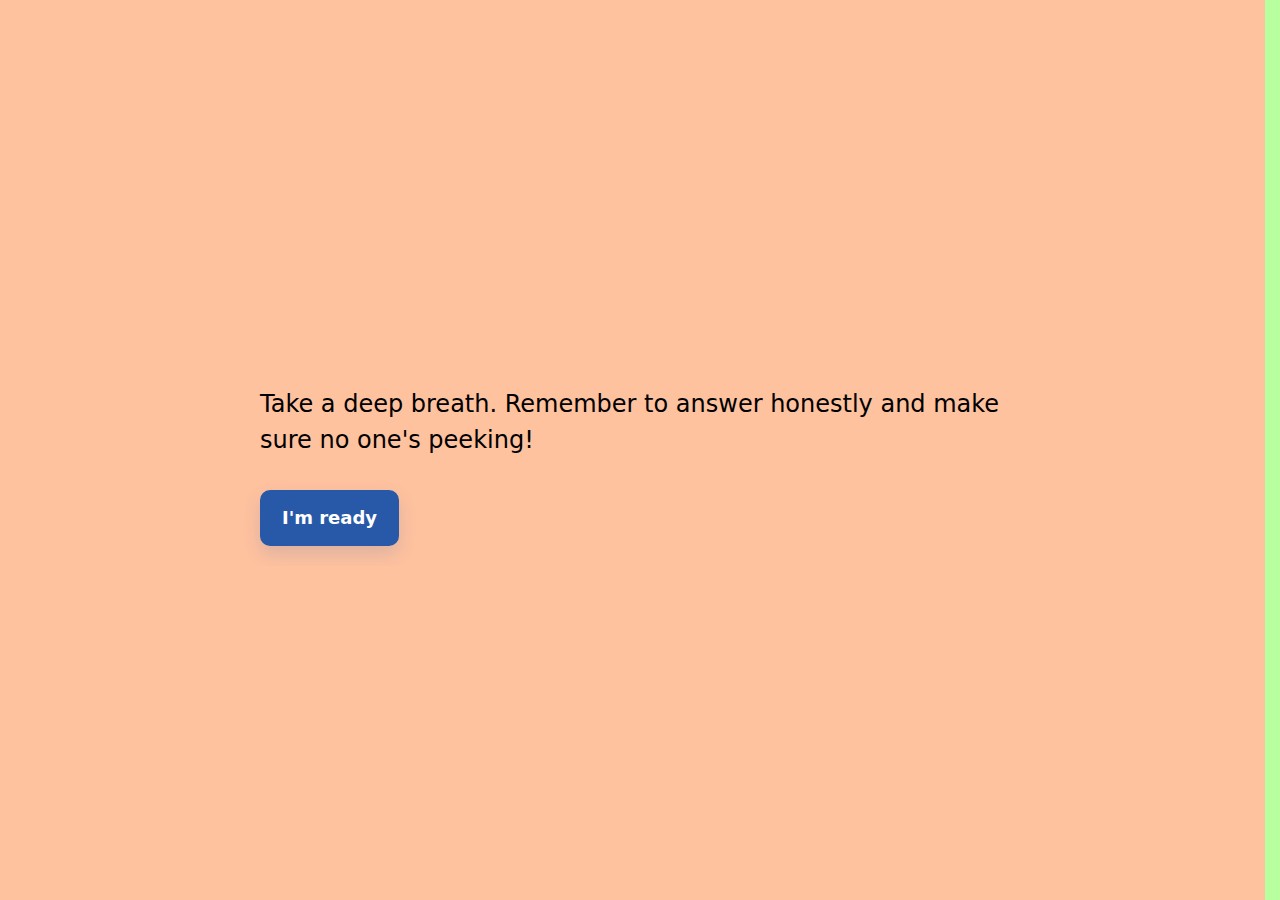
<file: index.html>
<!DOCTYPE html>
<html lang="en">
  <head>
    <meta charset="UTF-8" />
    <meta name="viewport" content="width=device-width, initial-scale=1.0" />
    <meta name="robots" content="noindex, nofollow, noarchive, noimageindex" />
    <meta content="light" name="color-scheme" />
    <meta content="##ff9f9f" name="theme-color" />
    <link rel="stylesheet" href="/style.css" />
    <!-- <link rel="shortcut icon" type="image/x-icon" href="/assets/icons/favicon.ico" sizes="64x64">
    <link rel="icon" type="image/svg+xml" href="/assets/icons/favicon.svg"> -->
    <title>Same Wave - A game for anyone curious about compatibility</title>
    <script src="index.js" type="module" defer></script>
    <script src="src/scripts/category.js" type="module" defer></script>
    <script src="src/scripts/input.js" type="module" defer></script>
    <script type="application/ld+json">
      {
        "@context": "https://schema.org",
        "@type": "VideoGame",
        "name": "Same Wave",
        "description": "Take turns answering quirky questions - are you on the same wavelength? A fun conversation starter for couples, friends, and anyone who wants to see how well they really know each other. Same Wave is a game for anyone curious about compatibility.",
        "keywords": "compatibility game, couples game, friendship quiz, party game, conversation starter, relationship questions",
        "numberOfPlayers": {
          "@type": "QuantitativeValue",
          "minValue": 2,
          "maxValue": 2
        },
        "url": "https://www.example.com",
        "image": "https://www.example.com/game-image.jpg",
        "screenshot": ["https://www.example.com/screenshot-of-the-game.jpg"],
        "genre": "Quiz",
        "playMode": ["MultiPlayer", "CoOp"],
        "gamePlatform": "Web browser",
        "applicationCategory": "Game",
        "operatingSystem": "Any",
        "isAccessibleForFree": true,
        "author": {
          "@type": "Organization",
          "name": "Grupp 2"
        },
        "datePublished": "2025-11-06",
        "softwareVersion": "1.0.0",
        "inLanguage": "en",
        "audience": {
          "@type": "PeopleAudience",
          "requiredMinAge": "13"
        },
        "offers": {
          "@type": "Offer",
          "price": "0",
          "priceCurrency": "SEK",
          "availability": "https://schema.org/InStock"
        }
      }
    </script>
  </head>

  <body>
    <main class="screens">
      <!-- Intro/entry - the first screen the user sees -->

      <section class="screen" data-screen="welcome">
        <div class="screen__content">
          <h1 class="screen__title">Same Wave</h1>
          <p class="screen__subtitle">
            Take turns answering quirky questions - are you on the same
            <span class="wave">wavelength</span>? A fun conversation starter for
            couples, friends, and anyone who wants to see how well they really
            know each other.
          </p>

          <button class="screen__button" data-type="navigation" data-to="rules">
            Get started
          </button>
        </div>
      </section>

      <!-- Rules for the game -->

      <section class="screen" data-screen="rules">
        <div class="screen__content">
          <h1 class="screen__title">How to play</h1>
          <p class="screen__subtitle">
            Two players, one device. Take turns answering the same questions—one
            person answers, passes the device, then the other answers. Your
            responses stay hidden until the final reveal when you compare
            everything and see if you're in sync.
          </p>

          <ul class="screen__list">
            <li class="screen__list-item">Pick a category</li>
            <li class="screen__list-item">Input your names</li>
            <li class="screen__list-item">
              Take turns answering on one device
            </li>
            <li class="screen__list-item">
              Responses stay hidden until the end
            </li>
            <li class="screen__list-item">No time limit!</li>
          </ul>

          <button
            class="screen__button"
            data-type="navigation"
            data-to="category"
          >
            Pick a category
          </button>
        </div>
      </section>

      <!-- Players choose a category -->

      <section class="screen" data-screen="category">
        <div class="screen__content">
          <h1 class="screen__title">Pick a category</h1>
          <p class="screen__subtitle">
            First date? Start light with favorites and preferences. Long-term
            couple? Go deep with values and dreams. Just hanging with friends?
            Dive into the weird stuff.
          </p>

          <div class="category-select">
            <label class="category-select__label" for="category-select"
              >Select a category</label
            >
            <select
              class="category-select__field"
              id="category-select"
              name="category"
            >
              <!-- The <options> will be poplated by JS bsed on the amount of categories in the .json file. It should show the name of the category + amount of questions (lenght) -->
            </select>
          </div>

          <button class="screen__button" data-type="navigation" data-to="input">
            Who's playing?
          </button>
        </div>
      </section>

      <!-- Players input their names -->

      <section class="screen" data-screen="input">
        <div class="screen__content">
          <h1 class="screen__title">Who's playing?</h1>
          <p class="screen__subtitle">
            Please remember to answer honestly. No screen-peeking! Press play to
            start the game when you're ready. Good luck!
          </p>

          <form id="players-form">
            <div class="screen__players">
              <div class="player-input">
                <label class="player-input__label" for="player-one"
                  >Player 1</label
                >
                <input
                  class="player-input__field"
                  id="player-one"
                  type="text"
                  name="player-one"
                  minlength="1"
                  placeholder="Daty McDate"
                />
                <span class="player-input__error" aria-live="assertive"></span>
              </div>
              <div class="player-input">
                <label class="player-input__label" for="player-two"
                  >Player 2</label
                >
                <input
                  class="player-input__field"
                  id="player-two"
                  type="text"
                  name="player-two"
                  minlength="1"
                  placeholder="Friendy McFriend"
                />
                <span class="player-input__error" aria-live="assertive"></span>
              </div>
            </div>

            <button class="screen__button" type="submit">Start the game</button>
          </form>
        </div>
      </section>

      <!-- Before the question -->

      <section class="screen" data-screen="ready">
        <div class="screen__content">
          <h1 class="screen__title">
            <span
              class="screen__title__text screen__title__text--greeting"
            ></span>
            <span
              class="screen__title__text screen__title__text--username"
            ></span>
          </h1>
          <p class="screen__subtitle">
            Take a deep breath. Remember to answer honestly and make sure no
            one's peeking!
          </p>
          <button
            class="screen__button"
            data-type="navigation"
            data-to="question"
          >
            I'm ready
          </button>
        </div>
      </section>

      <!-- The question section -->

      <section class="screen" data-screen="question">
        <div class="screen__content">
          <form class="question-form">
            <fieldset class="question-form__fieldset">
              <legend class="question-form__legend">
                <span class="question-form__player-name"></span>
                <div class="question-form__legendquestion-form__progress">
                  <span class="question-form__progress-current"></span>
                  <span class="question-form__progress-total"></span>
                </div>
                <span class="question-form__fieldset-text"></span>
              </legend>

              <div class="answer-option" data-answer="agree">
                <label for="q1_a1" class="answer-option__label">
                  <input
                    type="radio"
                    id="q1_a1"
                    name="question1"
                    value="agree"
                    data-answer="agree"
                    class="answer-option__input"
                  />
                  <span class="answer-option__text"></span>
                </label>
              </div>

              <div class="answer-option" data-answer="disagree">
                <label for="q1_a2" class="answer-option__label">
                  <input
                    type="radio"
                    id="q1_a2"
                    name="question1"
                    value="disagree"
                    data-answer="disagree"
                    class="answer-option__input"
                  />
                  <span class="answer-option__text"></span>
                </label>
              </div>

              <div class="answer-option" data-answer="neutral">
                <label for="q1_a3" class="answer-option__label">
                  <input
                    type="radio"
                    id="q1_a3"
                    name="question1"
                    value="neutral"
                    data-answer="neutral"
                    class="answer-option__input"
                  />
                  <span class="answer-option__text"></span>
                </label>
              </div>

              <button class="screen__button">Lock in and continue</button>
            </fieldset>
          </form>
        </div>
      </section>

      <!-- After the player has answered to indicate the answer was recorded -->

      <section class="screen" data-screen="blackout">
        <div class="screen__content">
          <h1 class="screen__title">
            <span
              class="screen__title__text screen__title__text--greeting"
            ></span>
            <span
              class="screen__title__text screen__title__text--username"
            ></span>
          </h1>
          <p class="screen__subtitle">
            Answer recorded. Now close your eyes and pass the device.
          </p>
          <button class="screen__button">Hand it over</button>
        </div>
      </section>

      <!-- Present a "synco-score" and display how the players matched -->

      <section class="screen" data-screen="result">
        <div class="screen__content">
          <h1 class="screen__title">Results</h1>
          <p class="screen__subtitle">
            The results are in! Here's what's up: You matched on
            <span class="screen__subtitle__match-count"></span>. That gives you
            a sync-o-score of:
            <span class="screen__subtitle__score"></span>
            <span class="screen__subtitle__comment"></span>
          </p>

          <div class="screen__results">
            <!-- Result cards will be inserted here by JS -->
          </div>

          <template id="result-card-template">
            <div class="result-card">
              <span class="result-card__tag" data-match="match"></span>
              <h2 class="result-card__question-title"></h2>
              <p class="result-card__question-description"></p>
              <div class="result-card__answers">
                <h3 class="result-card__answer-title"></h3>
                <p class="result-card__answer-summary"></p>
              </div>
            </div>
          </template>

          <button class="screen__button">Play again</button>
        </div>
      </section>
    </main>
  </body>
</html>
</file>
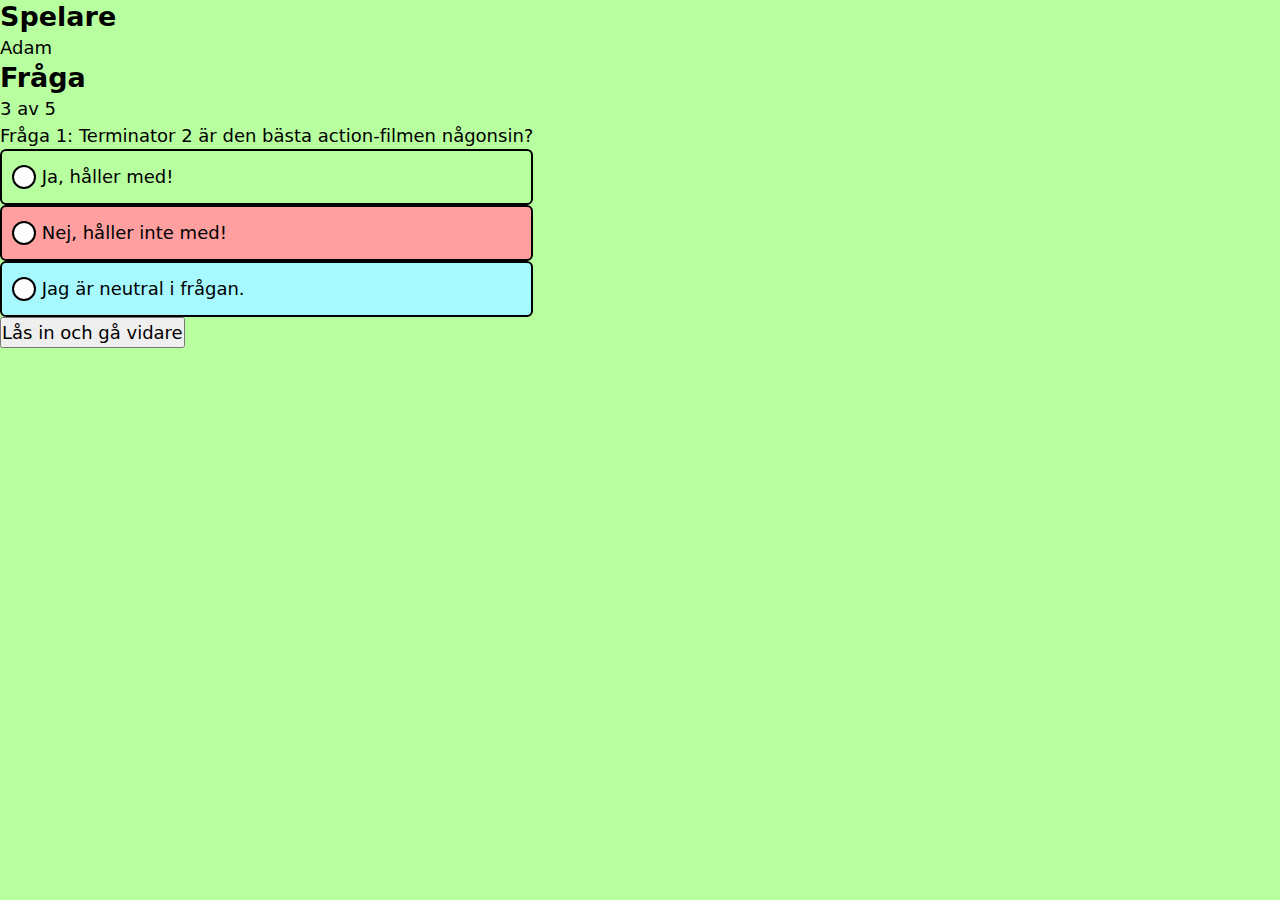
<file: slask.html>
<!DOCTYPE html>
<html lang="sv">

<head>
    <meta charset="UTF-8">
    <meta name="viewport" content="width=device-width, initial-scale=1.0">
    <meta name="robots" content="noindex, nofollow, noarchive, noimageindex">
    <meta content="light dark" name="color-scheme">
    <meta content="#FFFFFF" name="theme-color" media="(prefers-color-scheme: light)">
    <meta content="#000000" name="theme-color" media="(prefers-color-scheme: dark)">
    <link rel="stylesheet" href="/styles.css">
    <link rel="shortcut icon" type="image/x-icon" href="/assets/icons/favicon.ico" sizes="64x64">
    <link rel="icon" type="image/svg+xml" href="/assets/icons/favicon.svg">
    <title>Tycker ni lika? Roligt quiz för två spelare på en skärm!</title>
</head>

<body class="layout"">

    <main class=" game">

    <div class="player-info">
        <div class="player-info__player">
            <h2 class="player-info__label">Spelare</h2>
            <span class="player-info__value">Adam</span>
        </div>

        <div class="player-info__progress">
            <h2 class="player-info__heading">Fråga</h2>
            <span class="player-info__count">3 av 5</span>
        </div>
    </div>
    <section class="question__block">
        <form>
            <fieldset class="form__wrapper">
                <legend class="question">
                    <span class="question-label">Fråga 1:</span>
                    <span class="question-description">Terminator 2 är den bästa action-filmen någonsin?</span>
                </legend>

                <div class="answer-option" data-answer="agree">
                    <label for="q1_a1" class="answer-option__label">
                        <input type="radio" id="q1_a1" name="question1" value="agree" data-answer="agree" class="answer-option__input">
                        <span class="answer-option__text">Ja, håller med!</span>
                    </label>
                </div>

                <div class="answer-option" data-answer="disagree">
                    <label for="q1_a2" class="answer-option__label">
                        <input type="radio" id="q1_a2" name="question1" value="disagree" data-answer="disagree" class="answer-option__input">
                        <span class="answer-option__text">Nej, håller inte med!</span>
                    </label>
                </div>

                <div class="answer-option" data-answer="neutral">
                    <label for="q1_a3" class="answer-option__label">
                        <input type="radio" id="q1_a3" name="question1" value="neutral" data-answer="neutral" class="answer-option__input">
                        <span class="answer-option__text">Jag är neutral i frågan.</span>
                    </label>
                </div>

                <button class="question__block-button">Lås in och gå vidare</button>

            </fieldset>
        </form>
    </section>
    </main>

    <script src="/game.js"></script>
</body>

</html>
</file>
<file: style.css>
@font-face {
  font-family: "Big Shoulders Display";
  font-style: bold;
  font-weight: 900;
  font-display: swap;
  src: url(/src/assets/fonts/big-shoulders-black-display.woff2) format("woff2");
}

*,
*::before,
*::after {
  box-sizing: border-box;
}

* {
  margin: 0;
  padding: 0;
}

:root {
  --font-family: ui-sans-serif, system-ui, -apple-system, BlinkMacSystemFont,
    Segoe UI, Roboto, Helvetica Neue, Arial, Noto Sans, sans-serif,
    "Apple Color Emoji", "Segoe UI Emoji", Segoe UI Symbol, "Noto Color Emoji";
  --font-accent: "Big Shoulders Display";

  /* Black */
  --color-black: oklch(0 0 0);

  /* White */
  --color-white: oklch(1 0 0);

  /* Violet */
  --color-violet-200: oklch(0.7617 0.1264 284);
  --color-violet-300: oklch(0.6965 0.1556 282.84);
  --color-violet-400: oklch(0.6528 0.181 281.22);

  /* Pink */
  --color-pink-200: oklch(0.8381 0.1446 330.4);
  --color-pink-300: oklch(0.7905 0.1785 330.87);
  --color-pink-400: oklch(0.7721 0.1984 331.07);

  /* Red */
  --color-red-200: oklch(0.7996 0.1148 19.91);
  --color-red-300: oklch(0.7278 0.157 21.71);
  --color-red-400: oklch(0.6883 0.1822 23.15);

  /* Orange */
  --color-orange-200: oklch(0.8608 0.0844 51.09);
  --color-orange-300: oklch(0.7725 0.1465 48.74);
  --color-orange-400: oklch(0.7361 0.163 47.65);

  /* Yellow*/
  --color-yellow-200: oklch(0.9591 0.1071 102.48);
  --color-yellow-300: oklch(0.9417 0.1571 103.13);
  --color-yellow-400: oklch(0.9147 0.1908 101.03);

  /* Lime*/
  --color-lime-200: oklch(0.9307 0.1439 137.85);
  --color-lime-300: oklch(0.9307 0.1439 137.85);
  --color-lime-400: oklch(0.8733 0.2292 138.71);

  /* Cyan */
  --color-cyan-200: oklch(0.9333 0.0815 200.62);
  --color-cyan-300: oklch(0.9072 0.1127 200.94);
  --color-cyan-400: oklch(0.8835 0.1302 201.15);

  /* Slate */
  --color-slate--500: oklch(0.5544 0.0407 257.42);
}

html {
  color-scheme: light;
  background-color: oklch(0.9307 0.1439 137.85);
  accent-color: light-dark(var(--color-black), var(--color-white));
  text-size-adjust: none;
  tab-size: 4;
  scrollbar-gutter: stable;
}

@media (prefers-reduced-motion: no-preference) {
  html {
    interpolate-size: allow-keywords;
    scroll-behavior: smooth;
  }
}

body {
  font-family: var(--font-family), sans-serif;
  font-weight: 400;
  font-size: 1.125rem;
  text-rendering: optimizeSpeed;
  -webkit-font-smoothing: antialiased;
  color: light-dark(var(--color-black), var(--color-white));
  line-height: 1.5;
  min-block-size: 100vb;
}

img,
picture,
svg,
video {
  display: block;
  max-inline-size: 100%;
  block-size: auto;
}

button {
  font: inherit;
}

p,
h1,
h2,
h3,
h4,
h5,
h6 {
  overflow-wrap: break-word;
}

p {
  text-wrap: pretty;
}

h1,
h2,
h3,
h4,
h5,
h6 {
  text-wrap: balance;
  line-height: 1.25;
}

:any-link:not([class]) {
  text-decoration: none;
  font-weight: 600;
  color: light-dark(var(--color-black), var(--color-white));
}

@media (hover: hover) {
  :any-link:not([class]):hover {
    text-decoration: underline;
    text-decoration-skip-ink: none;
    text-underline-offset: 0.25rem;
    text-decoration-thickness: max(1px, 0.125em);
  }
}

:where(:any-link:is(:focus-visible)) {
  outline: max(1px, 0.125em) dashed
    light-dark(var(--color-black), var(--color-white));
  outline-offset: 0.125em;
}

fieldset,
legend {
  all: unset;
}

/* Utils */
.hidden {
  display: none;
}

/* Screens layout */

.screens {
  scroll-snap-type: y mandatory;
  max-block-size: 100dvb;
  overflow-y: auto;
}

.screen {
  display: grid;
  place-items: center;
  inline-size: 100dvi;
  block-size: 100dvb;
  scroll-snap-align: start;
  position: relative;
}

.screen[inert]::after {
  content: "";
  position: absolute;
  inset: 0;
  background-color: oklch(from var(--color-black) l c h / 0.5);
  pointer-events: none;
  user-select: none;
}

.screen[data-screen="welcome"] {
  background-color: oklch(0.7996 0.1148 19.91);
}

.screen[data-screen="rules"] {
  background-color: oklch(0.91 0.0927 180.43);
}

.screen[data-screen="category"] {
  background-color: var(--color-violet-200);
}

.screen[data-screen="input"] {
  background-color: var(--color-lime-200);
}

.screen[data-screen="ready"] {
  background-color: var(--color-orange-200);
}

.screen[data-screen="question"] {
  background-color: var(--color-pink-200);
}

.screen[data-screen="blackout"] {
  background-color: var(--color-black);
  color: oklch(1 0 0);
}

.screen[data-screen="result"] {
  background-color: var(--color-yellow-200);
}

.screen__content {
  display: flex;
  flex-flow: column nowrap;
  gap: 1.25rem;
  padding: 1.25rem;
  max-inline-size: 50rem;
  inline-size: 100%;
  max-block-size: 100dvb;
  overflow-y: auto;
}

.screen__title {
  font-family: var(--font-accent);
  font-size: 3.5rem;
  font-weight: 900;
}

.screen__subtitle {
  font-size: 1.5rem;
}

.screen__subtitle__match-count {
  font-weight: 700;
}

.screen__subtitle__score {
  font-weight: 700;
}

.screen__subtitle__comment {
  font-style: italic;
}

.screen__list-item {
  list-style-position: inside;
  font-size: 1.25rem;
}

.screen__players {
  display: flex;
  flex-flow: column wrap;
  gap: 1.25rem;
}

.screen__button {
  padding-inline: 1.25rem;
  block-size: 3.5rem;
  inline-size: max-content;
  border: 2px solid var(--color-black);
  border-radius: 2.5rem;
  cursor: pointer;
  text-decoration: none;
  background-color: var(--color-yellow-200);
  line-height: 1;
  font-weight: 600;
  color: light-dark(var(--color-black), var(--color-white));
  transition: background-color 0.2s ease;
  margin-block-start: 0.75rem;
}

.screen__button:hover {
  background-color: var(--color-yellow-300);
  box-shadow: 2px 2px 0px oklch(0 0 0);
}

.screen__button:active {
  background-color: var(--color-yellow-400);
}

/* Category selection */

.category-select {
  display: flex;
  flex-flow: column nowrap;
  gap: 0.75rem;
}

.category-select__label {
  font-size: 1.25rem;
  font-weight: 700;
}

.category-select__field {
  appearance: none;
  background: none;
  border: none;
  padding: 0;
  margin: 0;
  font: inherit;
  color: inherit;
  cursor: pointer;
  display: inline-flex;
  align-items: center;
  justify-content: space-between;
  padding-block: 0.5rem;
  padding-inline: 0.75rem;
  block-size: 3.5rem;
  background-color: var(--color-lime-200);
  border: 2px solid oklch(0 0 0);
  border-radius: 0.375rem;
  background-image: url("data:image/svg+xml,%3Csvg xmlns='http://www.w3.org/2000/svg' width='24' height='24' fill='none' stroke='currentColor' stroke-linecap='round' stroke-linejoin='round' stroke-width='2'%3E%3Cpath d='m6 9 6 6 6-6'/%3E%3C/svg%3E");
  background-repeat: no-repeat;
  background-position: right 0.5rem center;
  background-size: 2rem;
}

.category-select__field:hover {
  background-color: var(--color-lime-300);
  box-shadow: 2px 2px 0px oklch(0 0 0);
}

.category-select__field:active {
  background-color: var(--color-lime-400);
}

/* Player input */

.player-input {
  display: flex;
  flex-flow: column wrap;
  gap: 0.75rem;
}

.player-input__label {
  font-size: 1.25rem;
  font-weight: 700;
}

.player-input__field {
  appearance: none;
  font: inherit;
  border: none;
  outline: none;
  opacity: 1;
  padding: 0.625rem;
  block-size: 3.5rem;
  background-color: var(--color-white);
  border: 2px solid oklch(0 0 0);
  border-radius: 0.375rem;
}

.player-input__field:focus-visible {
  background-color: var(--color-pink-200);
  box-shadow: 2px 2px 0px oklch(0 0 0);

  &::placeholder {
    color: var(--color-slate--500);
  }
}

.player-input__error {
  display: none;
}

/* Questions */

.question-form {
  display: flex;
  flex-flow: column wrap;
  gap: 1.25rem;
}

.question-form__fieldset {
  display: flex;
  flex-flow: column wrap;
  gap: 1.25rem;
}

.question-form__player-name {
  padding-inline: 0.75rem;
  padding-block: 0.5rem;
  border-radius: 0.25rem;
  background-color: var(--color-yellow-200);
  font-weight: 600;
  line-height: 1;
  inline-size: max-content;
}

.question-form__legend {
  display: flex;
  flex-flow: column wrap;
  gap: 1.25rem;
  margin-block-end: 1.25rem;
  inline-size: inherit;
}

.question-form__progress {
  display: flex;
  flex-flow: row wrap;
  align-items: baseline;
  justify-content: space-between;
  gap: 1ch;
}

.question-form__progress-current {
  font-family: var(--font-accent);
  font-size: 3.5rem;
  font-weight: 700;
  line-height: 1.25;
}

.question-form__progress-total {
  font-size: 1.25em;
  font-weight: 700;
}

.question-form__fieldset-text {
  font-size: 1.5rem;
  font-weight: 400;
}

/* Answers */

.answer-option {
  display: flex;
  align-items: center;
  justify-content: center;
  border: 2px solid oklch(0 0 0);
  border-radius: 0.375rem;
  block-size: 3.5rem;
  transition: all 0.2s ease;
  cursor: pointer;
  font: inherit;
}

.answer-option[data-answer="agree"] {
  background-color: var(--color-lime-200);
}

.answer-option[data-answer="agree"]:hover {
  background-color: var(--color-lime-300);
  border-color: oklch(0 0 0);
  box-shadow: 2px 2px 0px oklch(0 0 0);
}

.answer-option[data-answer="agree"]:has(input:checked) {
  background-color: var(--color-lime-400);
  border-color: oklch(0 0 0);
  box-shadow: 2px 2px 0px oklch(0 0 0);
}

.answer-option[data-answer="disagree"] {
  background-color: var(--color-red-200);
}

.answer-option[data-answer="disagree"]:hover {
  background-color: var(--color-red-300);
  border-color: oklch(0 0 0);
  box-shadow: 2px 2px 0px oklch(0 0 0);
}

.answer-option[data-answer="disagree"]:has(input:checked) {
  background-color: var(--color-red-400);
  border-color: oklch(0 0 0);
  box-shadow: 2px 2px 0px oklch(0 0 0);
}

.answer-option[data-answer="neutral"] {
  background-color: var(--color-cyan-200);
}

.answer-option[data-answer="neutral"]:hover {
  background-color: var(--color-cyan-300);
  border-color: oklch(0 0 0);
  box-shadow: 2px 2px 0px oklch(0 0 0);
}

.answer-option[data-answer="neutral"]:has(input:checked) {
  background-color: var(--color-cyan-400);
  border-color: oklch(0 0 0);
  box-shadow: 2px 2px 0px oklch(0 0 0);
}

.answer-option__label {
  display: flex;
  flex-flow: row wrap;
  align-items: center;
  gap: 0.5ch;
  inline-size: 100%;
  block-size: inherit;
  padding: 0.625rem;
  cursor: pointer;
}

.answer-option__text {
  flex: 1;
  user-select: none;
  line-height: 1;
}

.answer-option__input {
  appearance: none;
  inline-size: 1.5rem;
  block-size: 1.5rem;
  flex-shrink: 0;
  border: 2px solid oklch(0 0 0);
  border-radius: 50%;
  background-color: oklch(1 0 0);
  display: grid;
  place-content: center;
  cursor: pointer;
  transition: all 0.2s ease;
}

.answer-option__input::before {
  content: "";
  inline-size: 0.75rem;
  block-size: 0.75rem;
  border-radius: 50%;
  transform: scale(0);
  transition: transform 0.2s ease;
  background-color: oklch(0 0 0);
}

.answer-option__input:checked::before {
  transform: scale(1);
}

.screen__results {
  display: grid;
  gap: 1.25rem;
  grid-auto-flow: column;
  align-items: stretch;
  scroll-snap-type: x mandatory;
  overflow-x: auto;
}

.result-card {
  display: flex;
  flex-flow: column nowrap;
  gap: 0.75rem;
  padding-inline: 1.5rem;
  padding-block: 1.25rem;
  background-color: var(--color-white);
  border: 2px solid var(--color-black);
  border-radius: 0.375rem;
  inline-size: calc(100dvi - (1.25rem * 2));
  max-inline-size: calc(50rem - (1.25rem * 2));
  scroll-snap-align: start;
}

.result-card__tag {
  inline-size: max-content;
  color: var(--color-black);
  padding-inline: 0.75rem;
  padding-block: 0.375rem;
  border-radius: 0.25rem;
  font-size: 0.875rem;
  font-weight: 600;

  &[data-match="match"] {
    background-color: var(--color-lime-200);
    color: var(--color-black);
  }

  &[data-match="mismatch"] {
    background-color: var(--color-orange-200);
    color: var(--color-black);
  }
}

.result-card__answers {
  margin-block-start: auto;
}

.result-card__question-title {
  font-size: 2rem;
  font-weight: 700;
}

.result-card__question-description {
  font-size: 1.25rem;
  font-weight: 400;
}

.result-card__answer-title {
  font-size: 1.5rem;
  font-weight: 700;
}

.result-card__answer-summary {
  font-size: 1.125rem;
}

/* Ready screen */
.section[data-screen="ready"] .screen__content {
  max-width: 720px;
  margin: 6vh auto;
  padding: 36px 40px;
  border-radius: 14px;
  background: rgba(255, 255, 0.92);
  box-shadow: 0 10px 30px rgba(0, 0, 0, 0.09);
  text-align: center;
}

.screen__title {
  margin: 0 0 12px;
  font-size: 32px;
  line-height: 1.05;
  color: #16314a;
}

.screen__title__text.screen__title__text--greeting,
.screen__title__text.screen__title__text-username {
  display: block;
}

.screen__title__text.screen__title__text--greeting {
  font-weight: 700;
  font-size: 34px;
}

.screen__title__text.screen__title__text--username {
  font-weight: 400;
  font-size: 26px;
  color: #586b7f;
  font-size: 15px;
}

.screen__content > button.screen__button {
  padding: 12px 22px;
  border-radius: 10px;
  background: #2759a8;
  color: #fff;
  border: none;
  font-weight: 600;
  cursor: pointer;
  box-shadow: 0 8px 18px rgba(39, 89, 168, 0.16);
  transition: transform 0.12s ease, box-shadow 0.12s ease;
}

.screen__content > button.screen__button:active {
  transform: translateY(1px);
  box-shadow: 0 4px 10px rgba(39, 89, 168, 0.12);
}

section[data-screen="ready"] .screen__title__text {
  visibility: visible;
  opacity: 1;
}

:root {
  --bg-start: #8ec5fc;
  --bg-end: #e0c3fc;
  --card-bg: rgba(255, 255, 0.86);
  --accent-1: #6a11cb;
  --accent-2: #2575fc;
  --text-primary: #222;
  --text-muted: #555;
  --radius-1g: 20px;
  --gap: 1rem;
  --max-width-card: 640px;
}
</file>
<file: styles.css>
@font-face {
    font-family: "Big Shoulders Display";
    font-style: bold;
    font-weight: 900;
    font-display: swap;
    src: url(/assets/fonts/big-shoulders-black-display.woff2) format('woff2');
}

*,
*::before,
*::after {
    box-sizing: border-box;
}

* {
    margin: 0;
    padding: 0;
}

:root {

    --font-family: ui-sans-serif, system-ui, -apple-system, BlinkMacSystemFont, Segoe UI, Roboto, Helvetica Neue, Arial, Noto Sans, sans-serif, "Apple Color Emoji", "Segoe UI Emoji", Segoe UI Symbol, "Noto Color Emoji";
    --font-accent: "Big Shoulders Display";

    /* Black */
    --color-black: oklch(0 0 0);

    /* White */
    --color-white: oklch(1 0 0);

    /* Violet */
    --color-violet-200: oklch(0.7617 0.1264 284);
    --color-violet-300: oklch(0.6965 0.1556 282.84);
    --color-violet-400: oklch(0.6528 0.181 281.22);

    /* Pink */
    --color-pink-200: oklch(0.8381 0.1446 330.4);
    --color-pink-300: oklch(0.7905 0.1785 330.87);
    --color-pink-400: oklch(0.7721 0.1984 331.07);

    /* Red */
    --color-red-200: oklch(0.7996 0.1148 19.91);
    --color-red-300: oklch(0.7278 0.157 21.71);
    --color-red-400: oklch(0.6883 0.1822 23.15);

    /* Orange */
    --color-orange-200: oklch(0.8608 0.0844 51.09);
    --color-orange-300: oklch(0.7725 0.1465 48.74);
    --color-orange-400: oklch(0.7361 0.163 47.65);

    /* Yellow*/
    --color-yellow-200: oklch(0.9591 0.1071 102.48);
    --color-yellow-300: oklch(0.9417 0.1571 103.13);
    --color-yellow-400: oklch(0.9147 0.1908 101.03);

    /* Lime*/
    --color-lime-200: oklch(0.9307 0.1439 137.85);
    --color-lime-300: oklch(0.9307 0.1439 137.85);
    --color-lime-400: oklch(0.8733 0.2292 138.71);

    /* Cyan */
    --color-cyan-200: oklch(0.9333 0.0815 200.62);
    --color-cyan-300: oklch(0.9072 0.1127 200.94);
    --color-cyan-400: oklch(0.8835 0.1302 201.15);

    /* Slate */
    --color-slate--500: oklch(0.5544 0.0407 257.42);
}

html {
    color-scheme: light;
    background-color: oklch(0.9307 0.1439 137.85);
    accent-color: light-dark(var(--color-black), var(--color-white));
    text-size-adjust: none;
    tab-size: 4;
    scrollbar-gutter: stable;
}

@media (prefers-reduced-motion: no-preference) {
    html {
        interpolate-size: allow-keywords;
        scroll-behavior: smooth;
    }
}

body {
    font-family: var(--font-family), sans-serif;
    font-weight: 400;
    font-size: 1.125rem;
    text-rendering: optimizeSpeed;
    -webkit-font-smoothing: antialiased;
    color: light-dark(var(--color-black), var(--color-white));
    line-height: 1.5;
    min-block-size: 100vb;
}

img,
picture,
svg,
video {
    display: block;
    max-inline-size: 100%;
    block-size: auto;
}

button {
    font: inherit;
}

p,
h1,
h2,
h3,
h4,
h5,
h6 {
    overflow-wrap: break-word;
}

p {
    text-wrap: pretty;
}

h1,
h2,
h3,
h4,
h5,
h6 {
    text-wrap: balance;
    line-height: 1.25;
}

:any-link:not([class]) {
    text-decoration: none;
    font-weight: 600;
    color: light-dark(var(--color-black), var(--color-white));
}

@media (hover: hover) {
    :any-link:not([class]):hover {
        text-decoration: underline;
        text-decoration-skip-ink: none;
        text-underline-offset: .25rem;
        text-decoration-thickness: max(1px, .125em);
    }
}

:where(:any-link:is(:focus-visible)) {
    outline: max(1px, .125em) dashed light-dark(var(--color-black), var(--color-white));
    outline-offset: .125em;
}

fieldset,
legend {
    all: unset;
}

/* Screens layout */

.screens {
    scroll-snap-type: y mandatory;
    max-block-size: 100dvb;
    overflow-y: auto;
}

.screen {
    display: grid;
    place-items: center;
    inline-size: 100dvi;
    block-size: 100dvb;
    scroll-snap-align: start;
    position: relative;
}

.screen[inert]::after {
    content: "";
    position: absolute;
    inset: 0;
    background-color: oklch(from var(--color-black) l c h / .5);
    pointer-events: none;
    user-select: none;
}

.screen[data-screen="welcome"] {
    background-color: oklch(0.7996 0.1148 19.91);
}

.screen[data-screen="rules"] {
    background-color: oklch(0.91 0.0927 180.43);
}

.screen[data-screen="category"] {
    background-color: var(--color-violet-200);
}

.screen[data-screen="input"] {
    background-color: var(--color-lime-200);
}

.screen[data-screen="question"] {
    background-color: var(--color-pink-200);
}

.screen[data-screen="blackout"] {
    background-color: var(--color-black);
    color: oklch(1 0 0);
}

.screen[data-screen="result"] {
    background-color: var(--color-yellow-200);
}

.screen__content {
    display: flex;
    flex-flow: column nowrap;
    gap: 1.25rem;
    padding: 1.25rem;
    max-inline-size: 50rem;
    inline-size: 100%;
    max-block-size: 100dvb;
    overflow-y: auto;
}

.screen__title {
    font-family: var(--font-accent);
    font-size: 3.5rem;
    font-weight: 900;
}

.screen__subtitle {
    font-size: 1.5rem;
}

.screen__subtitle__match-count {
    font-weight: 700;
}

.screen__subtitle__score {
    font-weight: 700;
}

.screen__subtitle__comment {
    font-style: italic;
}

.screen__list-item {
    list-style-position: inside;
    font-size: 1.25rem;
}

.screen__players {
    display: flex;
    flex-flow: column wrap;
    gap: 1.25rem;
}

.screen__button {
    padding-inline: 1.25rem;
    block-size: 3.5rem;
    inline-size: max-content;
    border: 2px solid var(--color-black);
    border-radius: 2.5rem;
    cursor: pointer;
    text-decoration: none;
    background-color: var(--color-yellow-200);
    line-height: 1;
    font-weight: 600;
    color: light-dark(var(--color-black), var(--color-white));
    transition: background-color 0.2s ease;
    margin-block-start: .75rem;
}

.screen__button:hover {
    background-color: var(--color-yellow-300);
    box-shadow: 2px 2px 0px oklch(0 0 0);
}

.screen__button:active {
    background-color: var(--color-yellow-400);
}

/* Category selection */

.category-select {
    display: flex;
    flex-flow: column nowrap;
    gap: .75rem;
}

.category-select__label {
    font-size: 1.25rem;
    font-weight: 700;
}

.category-select__field {
    appearance: none;
    background: none;
    border: none;
    padding: 0;
    margin: 0;
    font: inherit;
    color: inherit;
    cursor: pointer;
    display: inline-flex;
    align-items: center;
    justify-content: space-between;
    padding-block: .5rem;
    padding-inline: .75rem;
    block-size: 3.5rem;
    background-color: var(--color-lime-200);
    border: 2px solid oklch(0 0 0);
    border-radius: .375rem;
    background-image: url("data:image/svg+xml,%3Csvg xmlns='http://www.w3.org/2000/svg' width='24' height='24' fill='none' stroke='currentColor' stroke-linecap='round' stroke-linejoin='round' stroke-width='2'%3E%3Cpath d='m6 9 6 6 6-6'/%3E%3C/svg%3E");
    background-repeat: no-repeat;
    background-position: right 0.5rem center;
    background-size: 2rem;
}

.category-select__field:hover {
    background-color: var(--color-lime-300);
    box-shadow: 2px 2px 0px oklch(0 0 0);
}

.category-select__field:active {
    background-color: var(--color-lime-400);
}

/* Player input */

.player-input {
    display: flex;
    flex-flow: column wrap;
    gap: .75rem;
}

.player-input__label {
    font-size: 1.25rem;
    font-weight: 700;
}

.player-input__field {
    appearance: none;
    font: inherit;
    border: none;
    outline: none;
    opacity: 1;
    padding: .625rem;
    block-size: 3.5rem;
    background-color: var(--color-white);
    border: 2px solid oklch(0 0 0);
    border-radius: .375rem;
}

.player-input__field:focus-visible {
    background-color: var(--color-pink-200);
    box-shadow: 2px 2px 0px oklch(0 0 0);

    &::placeholder {
        color: var(--color-slate--500);
    }
}

.player-input__error {
    display: none;
}

/* Questions */

.question-form {
    display: flex;
    flex-flow: column wrap;
    gap: 1.25rem;
}

.question-form__fieldset {
    display: flex;
    flex-flow: column wrap;
    gap: 1.25rem;
}

.question-form__player-name {
    padding-inline: .75rem;
    padding-block: .5rem;
    border-radius: .25rem;
    background-color: var(--color-yellow-200);
    font-weight: 600;
    line-height: 1;
    inline-size: max-content;
}

.question-form__legend {
    display: flex;
    flex-flow: column wrap;
    gap: 1.25rem;
    margin-block-end: 1.25rem;
    inline-size: inherit;
}

.question-form__progress {
    display: flex;
    flex-flow: row wrap;
    align-items: baseline;
    justify-content: space-between;
    gap: 1ch;
}

.question-form__progress-current {
    font-family: var(--font-accent);
    font-size: 3.5rem;
    font-weight: 700;
    line-height: 1.25;
}

.question-form__progress-total {
    font-size: 1.25em;
    font-weight: 700;
}

.question-form__fieldset-text {
    font-size: 1.5rem;
    font-weight: 400;
}

/* Answers */

.answer-option {
    display: flex;
    align-items: center;
    justify-content: center;
    border: 2px solid oklch(0 0 0);
    border-radius: .375rem;
    block-size: 3.5rem;
    transition: all 0.2s ease;
    cursor: pointer;
    font: inherit;
}

.answer-option[data-answer="agree"] {
    background-color: var(--color-lime-200);
}

.answer-option[data-answer="agree"]:hover {
    background-color: var(--color-lime-300);
    border-color: oklch(0 0 0);
    box-shadow: 2px 2px 0px oklch(0 0 0);
}

.answer-option[data-answer="agree"]:has(input:checked) {
    background-color: var(--color-lime-400);
    border-color: oklch(0 0 0);
    box-shadow: 2px 2px 0px oklch(0 0 0);
}

.answer-option[data-answer="disagree"] {
    background-color: var(--color-red-200);
}

.answer-option[data-answer="disagree"]:hover {
    background-color: var(--color-red-300);
    border-color: oklch(0 0 0);
    box-shadow: 2px 2px 0px oklch(0 0 0);
}

.answer-option[data-answer="disagree"]:has(input:checked) {
    background-color: var(--color-red-400);
    border-color: oklch(0 0 0);
    box-shadow: 2px 2px 0px oklch(0 0 0);
}

.answer-option[data-answer="neutral"] {
    background-color: var(--color-cyan-200);
}

.answer-option[data-answer="neutral"]:hover {
    background-color: var(--color-cyan-300);
    border-color: oklch(0 0 0);
    box-shadow: 2px 2px 0px oklch(0 0 0);
}

.answer-option[data-answer="neutral"]:has(input:checked) {
    background-color: var(--color-cyan-400);
    border-color: oklch(0 0 0);
    box-shadow: 2px 2px 0px oklch(0 0 0);
}

.answer-option__label {
    display: flex;
    flex-flow: row wrap;
    align-items: center;
    gap: .5ch;
    inline-size: 100%;
    block-size: inherit;
    padding: .625rem;
    cursor: pointer;
}

.answer-option__text {
    flex: 1;
    user-select: none;
    line-height: 1;
}

.answer-option__input {
    appearance: none;
    inline-size: 1.5rem;
    block-size: 1.5rem;
    flex-shrink: 0;
    border: 2px solid oklch(0 0 0);
    border-radius: 50%;
    background-color: oklch(1 0 0);
    display: grid;
    place-content: center;
    cursor: pointer;
    transition: all 0.2s ease;
}

.answer-option__input::before {
    content: "";
    inline-size: 0.75rem;
    block-size: 0.75rem;
    border-radius: 50%;
    transform: scale(0);
    transition: transform 0.2s ease;
    background-color: oklch(0 0 0);
}

.answer-option__input:checked::before {
    transform: scale(1);
}

.screen__results {
    display: grid;
    gap: 1.25rem;
    grid-auto-flow: column;
    align-items: stretch;
    scroll-snap-type: x mandatory;
    overflow-x: auto;

}

.result-card {
    display: flex;
    flex-flow: column nowrap;
    gap: .75rem;
    padding-inline: 1.5rem;
    padding-block: 1.25rem;
    background-color: var(--color-white);
    border: 2px solid var(--color-black);
    border-radius: .375rem;
    inline-size: calc(100dvi - (1.25rem * 2));
    max-inline-size: calc(50rem - (1.25rem * 2));
    scroll-snap-align: start;
}

.result-card__tag {
    inline-size: max-content;
    color: var(--color-black);
    padding-inline: .75rem;
    padding-block: .375rem;
    border-radius: .25rem;
    font-size: .875rem;
    font-weight: 600;


    &[data-match="match"] {
        background-color: var(--color-lime-200);
        color: var(--color-black);
    }

    &[data-match="mismatch"] {
        background-color: var(--color-orange-200);
        color: var(--color-black);
    }
}

.result-card__answers {
    margin-block-start: auto;
}

.result-card__question-title {
    font-size: 2rem;
    font-weight: 700;
}

.result-card__question-description {
    font-size: 1.25rem;
    font-weight: 400;
}

.result-card__answer-title {
    font-size: 1.5rem;
    font-weight: 700;
}

.result-card__answer-summary {
    font-size: 1.125rem;
}
</file>
